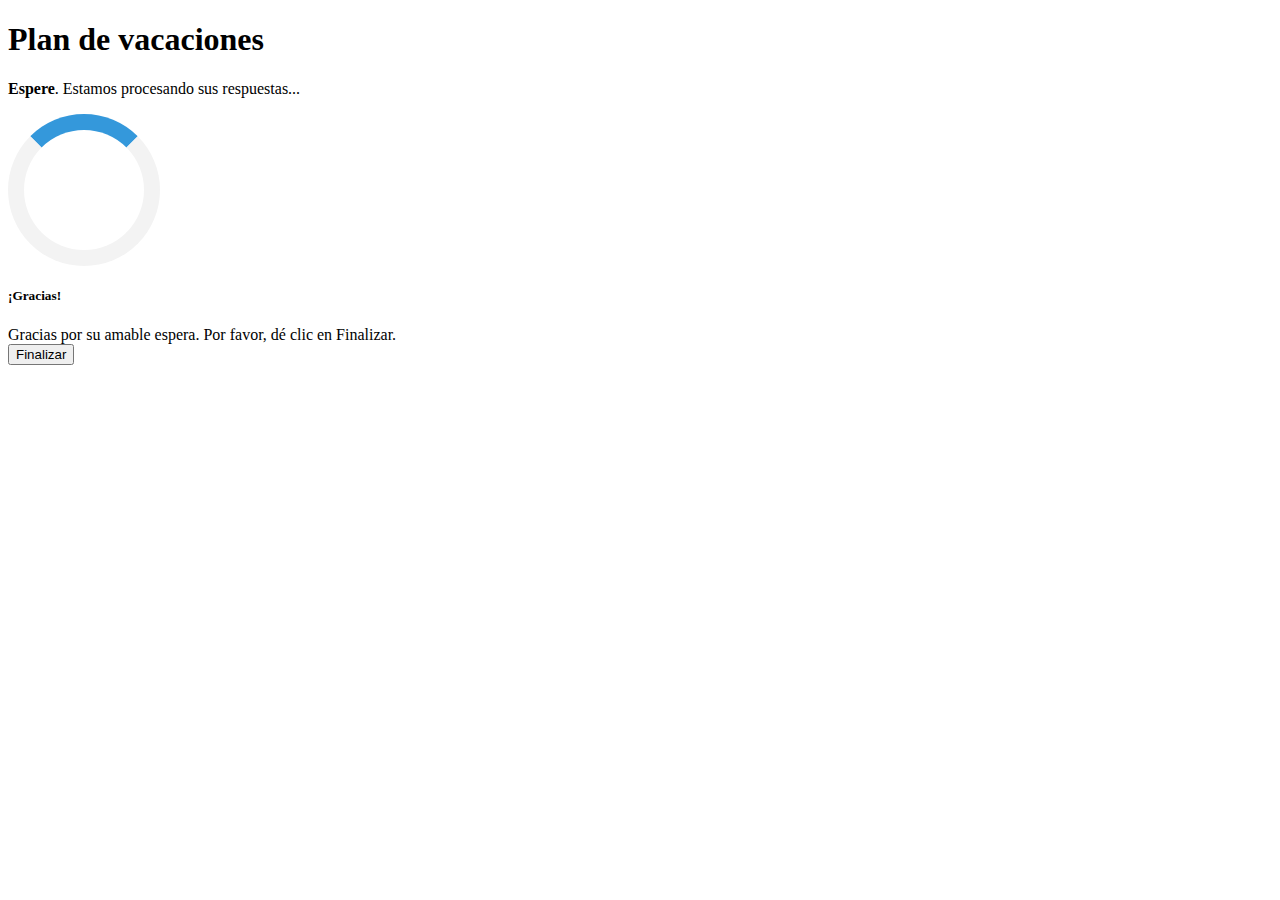
<file: templates/jokeLoading.html>
<!DOCTYPE html>
<html lang="en">
<head>
    <meta charset="UTF-8">
    <title>Loading</title>
    <!--Bootstrap-->
    <link rel="stylesheet" href="https://maxcdn.bootstrapcdn.com/bootstrap/4.0.0-beta.2/css/bootstrap.min.css" integrity="sha384-PsH8R72JQ3SOdhVi3uxftmaW6Vc51MKb0q5P2rRUpPvrszuE4W1povHYgTpBfshb" crossorigin="anonymous">
    <script src="https://code.jquery.com/jquery-3.2.1.slim.min.js" integrity="sha384-KJ3o2DKtIkvYIK3UENzmM7KCkRr/rE9/Qpg6aAZGJwFDMVNA/GpGFF93hXpG5KkN" crossorigin="anonymous"></script>
    <script src="/static/js/popper.min.js"></script>
    <script src="https://maxcdn.bootstrapcdn.com/bootstrap/4.0.0-beta.2/js/bootstrap.min.js" integrity="sha384-alpBpkh1PFOepccYVYDB4do5UnbKysX5WZXm3XxPqe5iKTfUKjNkCk9SaVuEZflJ" crossorigin="anonymous"></script>

    <script type=text/javascript>
        var IDSession = {{id}};
        console.log(IDSession);
    </script>
    <link rel="stylesheet" href="/static/css/loading.css">
</head>
<body>
	<div class="container">
		<h1 class="display-3">Plan de vacaciones</h1>
		<p><strong>Espere</strong>. Estamos procesando sus respuestas... </p>
		<div class="loader"></div>
	</div>
<!-- Modal -->
<div class="modal fade" id="exampleModal" data-backdrop="static" data-keyboard="false" tabindex="-1" role="dialog" aria-labelledby="exampleModalLabel" aria-hidden="true">
    <div class="modal-dialog" role="document">
        <div class="modal-content">
            <div class="modal-header">
                <h5 class="modal-title" id="exampleModalLabel">¡Gracias!</h5>
                <button type="button" class="close" data-dismiss="modal" aria-label="Close">
                    <span aria-hidden="true">&times;</span>
                </button>
            </div>
            <div class="modal-body">
                Gracias por su amable espera. Por favor, dé clic en Finalizar.
            </div>
            <div class="modal-footer">
                <form method="post">
                    <button type="submit" class="btn btn-primary">Finalizar</button>
                </form>
            </div>
        </div>
    </div>
</div>
</body>
<script src="/static/js/jokeLoading.js"></script>
</html>
</file>
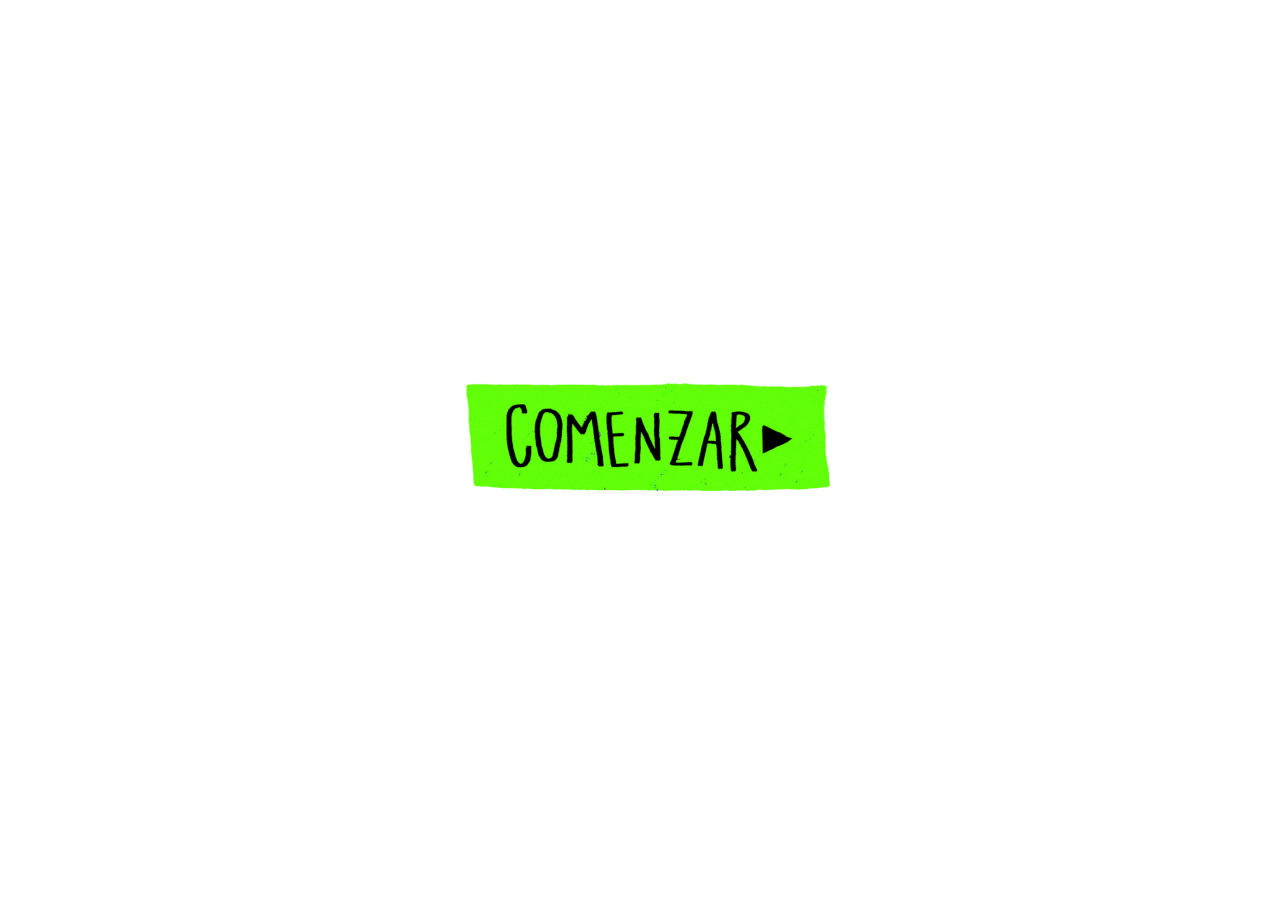
<file: templates/play.html>
<!DOCTYPE html>
<html lang="en">
<head>
    <meta charset="UTF-8">
    <title>Plan de Vacaciones</title>
    <link rel="stylesheet" href="/static/css/play.css">
</head>
<body>
    <form method="post">
        <button id="play" type="submit" class="btn btn-primary"></button>
    </form>
</body>
</html>
</file>
<file: static/css/loading.css>
.loader {
    border: 16px solid #f3f3f3;
    border-radius: 50%;
    border-top: 16px solid #3498db;
    width: 120px;
    height: 120px;
    -webkit-animation: spin 2s linear infinite;
    animation: spin 2s linear infinite;
}

@-webkit-keyframes spin {
    0% { -webkit-transform: rotate(0deg); }
    100% { -webkit-transform: rotate(360deg); }
}

@keyframes spin {
    0% { transform: rotate(0deg); }
    100% { transform: rotate(360deg); }
}

.modal-header .close {
    display:none;
}
</file>
<file: static/css/play.css>
#play{
    background-image: url("../images/start.gif");
    position:absolute;
    width: 450px;
    height: 178px;
    left:50%;
    top:50%;
    margin-left: -225px;
    margin-top: -89px;
    cursor: pointer;
    background-color: white;
    border-width: 0;
}
</file>
